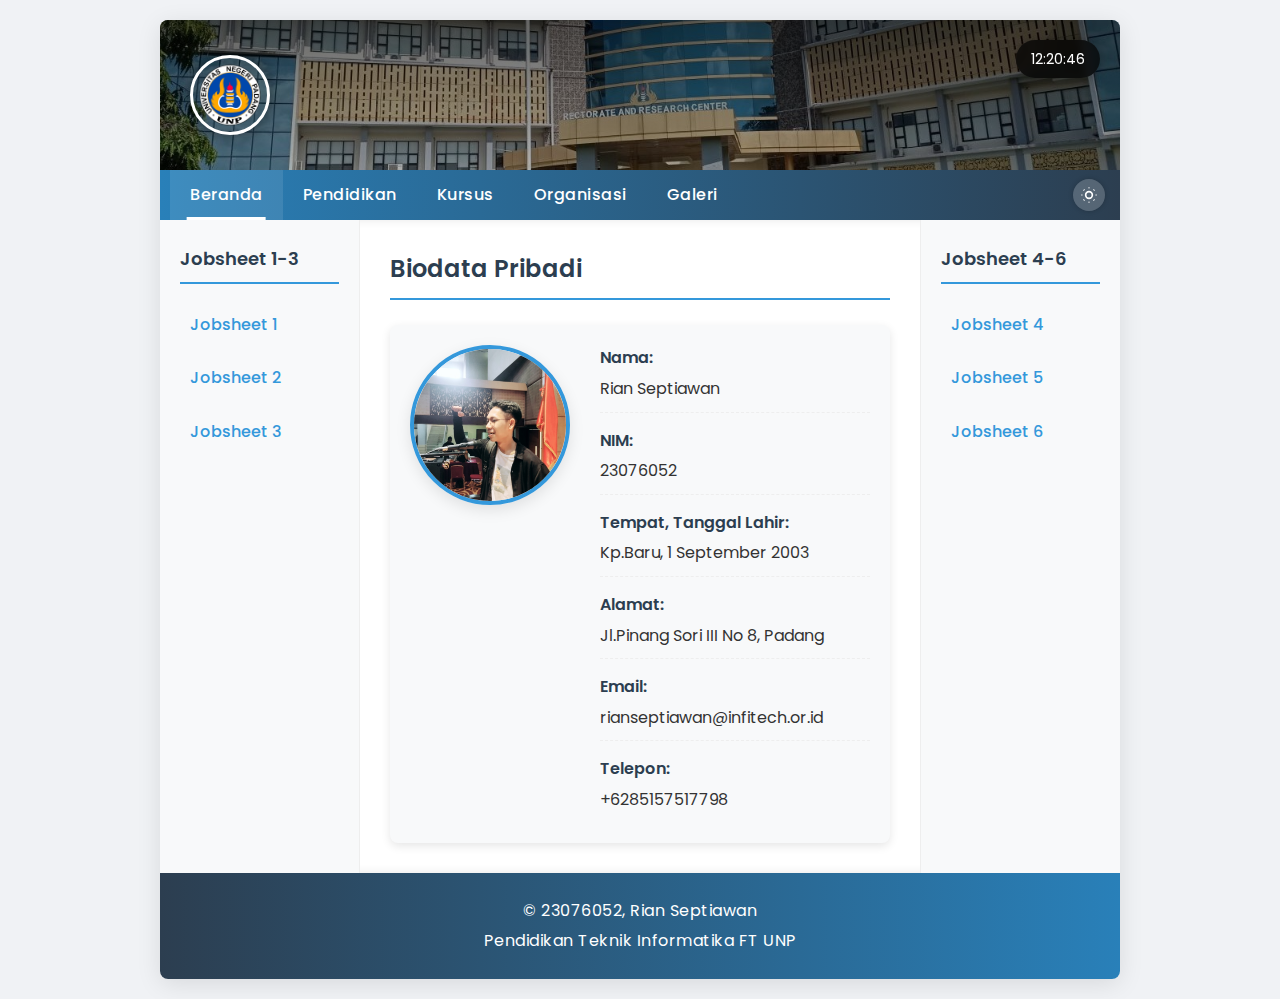
<file: index.html>
<!DOCTYPE html>
<html lang="id">
  <head>
    <meta charset="UTF-8" />
    <meta name="viewport" content="width=device-width, initial-scale=1.0" />
    <title>Rian Septiawan</title>
    <link rel="icon" href="gambar/logo.ico" type="image/x-icon" />
    <link rel="shortcut icon" href="gambar/logo.ico" type="image/x-icon" />
    <meta
      name="description"
      content="Portofolio Rian Septiawan, mahasiswa Pendidikan Teknik Informatika UNP, dengan pengalaman di bidang IT, web development, dan organisasi kampus."
    />
    <meta
      name="keywords"
      content="Rian Septiawan, Portofolio, UNP, Pendidikan Teknik Informatika, Web Development, INFITECH, USKO FT UNP"
    />
    <meta name="author" content="Rian Septiawan" />
    <meta
      property="og:title"
      content="Rian Septiawan - Portofolio Pendidikan Teknik Informatika UNP"
    />
    <meta
      property="og:description"
      content="Portofolio Rian Septiawan, mahasiswa Pendidikan Teknik Informatika UNP, dengan pengalaman di bidang IT, web development, dan organisasi kampus."
    />
    <meta
      property="og:image"
      content="https://rianseptiawan.my.id/gambar/foto.jpg"
    />
    <meta property="og:url" content="https://rianseptiawan.my.id" />
    <meta property="og:type" content="website" />
    <meta name="twitter:card" content="summary_large_image" />
    <meta
      name="twitter:title"
      content="Rian Septiawan - Portofolio Pendidikan Teknik Informatika UNP"
    />
    <meta
      name="twitter:description"
      content="Portofolio Rian Septiawan, mahasiswa Pendidikan Teknik Informatika UNP, dengan pengalaman di bidang IT, web development, dan organisasi kampus."
    />
    <meta
      name="twitter:image"
      content="https://rianseptiawan.my.id/gambar/foto.jpg"
    />
    <link rel="canonical" href="https://rianseptiawan.my.id" />
    <link rel="stylesheet" href="gaya/utama.css" />
    <link
      href="https://fonts.googleapis.com/css2?family=Poppins:wght@300;400;500;600;700&display=swap"
      rel="stylesheet"
    />
    <script src="script.js" defer></script>

    <script type="application/ld+json">
      {
        "@context": "https://schema.org",
        "@type": "Person",
        "name": "Rian Septiawan",
        "url": "https://rianseptiawan.my.id",
        "image": "https://rianseptiawan.my.id/gambar/foto.jpg",
        "sameAs": ["mailto:rianseptiawan@infitech.or.id"],
        "jobTitle": "Mahasiswa",
        "worksFor": {
          "@type": "Organization",
          "name": "Universitas Negeri Padang"
        },
        "description": "Mahasiswa Pendidikan Teknik Informatika UNP, dengan pengalaman di bidang IT, web development, dan organisasi kampus.",
        "address": {
          "@type": "PostalAddress",
          "addressLocality": "Padang",
          "addressRegion": "Sumatera Barat",
          "addressCountry": "Indonesia"
        },
        "alumniOf": [
          {
            "@type": "Organization",
            "name": "SMA Negeri 1 Lubuk Sikaping"
          }
        ]
      }
    </script>
  </head>
  <body>
    <div class="container">
      <div class="kepala">
        <div class="logo">
          <img src="gambar/logo.png" alt="Logo Website" />
        </div>
      </div>

      <div class="menu">
        <ul>
          <li>
            <a href="#" class="active" onclick="loadContent('beranda')"
              >Beranda</a
            >
          </li>
          <li>
            <a href="#" onclick="loadContent('pendidikan-formal')"
              >Pendidikan</a
            >
          </li>
          <li>
            <a href="#" onclick="loadContent('pendidikan-non-formal')"
              >Kursus</a
            >
          </li>
          <li>
            <a href="#" onclick="loadContent('pengalaman-organisasi')"
              >Organisasi</a
            >
          </li>
          <li><a href="#" onclick="loadContent('galeri')">Galeri</a></li>
          <li class="theme-toggle-container">
            <div
              id="theme-toggle"
              class="theme-toggle"
              title="Toggle Dark/Light Mode"
              aria-label="Toggle dark mode"
            >
              <svg
                width="20"
                height="20"
                viewBox="0 0 24 24"
                fill="none"
                stroke="currentColor"
                stroke-width="2"
              >
                <path
                  class="sun"
                  d="M12 3v1m0 16v1m9-9h-1M4 12H3m15.364 6.364l-.707-.707M6.343 6.343l-.707-.707m12.728 0l-.707.707M6.343 17.657l-.707.707M16 12a4 4 0 11-8 0 4 4 0 018 0z"
                ></path>
                <path
                  class="moon"
                  d="M21 12.79A9 9 0 1111.21 3 A7 7 0 0021 12.79z"
                  style="display: none"
                ></path>
              </svg>
            </div>
          </li>
        </ul>
      </div>

      <div class="konten">
        <div class="sisi_kiri">
          <h3>Jobsheet 1-3</h3>
          <ul>
            <li><a href="berkas/jobsheet1.pdf" download>Jobsheet 1</a></li>
            <li><a href="berkas/jobsheet2.pdf" download>Jobsheet 2</a></li>
            <li><a href="berkas/jobsheet3.pdf" download>Jobsheet 3</a></li>
          </ul>
        </div>

        <div class="badan" id="konten-utama">
          <div id="beranda">
            <h2>Biodata Pribadi</h2>
            <div class="biodata">
              <img src="gambar/foto.jpg" alt="Foto Diri" class="foto-profil" />
              <div class="detail-biodata">
                <div class="bio-item">
                  <div class="bio-label">Nama:</div>
                  <div class="bio-value">Rian Septiawan</div>
                </div>
                <div class="bio-item">
                  <div class="bio-label">NIM:</div>
                  <div class="bio-value">23076052</div>
                </div>
                <div class="bio-item">
                  <div class="bio-label">Tempat, Tanggal Lahir:</div>
                  <div class="bio-value">Kp.Baru, 1 September 2003</div>
                </div>
                <div class="bio-item">
                  <div class="bio-label">Alamat:</div>
                  <div class="bio-value">Jl.Pinang Sori III No 8, Padang</div>
                </div>
                <div class="bio-item">
                  <div class="bio-label">Email:</div>
                  <div class="bio-value">rianseptiawan@infitech.or.id</div>
                </div>
                <div class="bio-item">
                  <div class="bio-label">Telepon:</div>
                  <div class="bio-value">+6285157517798</div>
                </div>
              </div>
            </div>
          </div>

          <div id="pendidikan-formal" style="display: none">
            <h2>Pendidikan Formal</h2>
            <div class="timeline">
              <div class="timeline-item">
                <div class="timeline-year">2023 - Sekarang</div>
                <div class="timeline-content">
                  <h3>Universitas Negeri Padang</h3>
                  <p>Pendidikan Teknik Informatika</p>
                </div>
              </div>
              <div class="timeline-item">
                <div class="timeline-year">2018 - 2021</div>
                <div class="timeline-content">
                  <h3>SMA Negeri 1 Lubuk Sikaping</h3>
                  <p>Jurusan IPA</p>
                </div>
              </div>
              <div class="timeline-item">
                <div class="timeline-year">2015 - 2018</div>
                <div class="timeline-content">
                  <h3>SMP Negeri 2 Dua Koto</h3>
                </div>
              </div>
              <div class="timeline-item">
                <div class="timeline-year">2009 - 2015</div>
                <div class="timeline-content">
                  <h3>SD Negeri 25 Dua Koto</h3>
                </div>
              </div>
            </div>
          </div>

          <div id="pendidikan-non-formal" style="display: none">
            <h2>Pendidikan Non Formal</h2>
            <div class="kursus-list">
              <div class="kursus-item">
                <h3>
                  Membangun Website dengan Wordpress & HTML bagi Pengembang
                  Internet
                </h3>
                <p>IDS Education, 2021</p>
                <p>Materi: Wordpress, HTML, CSS, JavaScript,</p>
              </div>
              <div class="kursus-item">
                <h3>
                  Mengaplikasikan Strategi Inbounding Marketing Untuk Spesialis
                  Pemasaran
                </h3>
                <p>Arkademi, 2021</p>
                <p>Level: Intermediate</p>
              </div>
            </div>
          </div>

          <div id="pengalaman-organisasi" style="display: none">
            <h2>Pengalaman Organisasi</h2>
            <div class="organisasi-list">
              <div class="organisasi-item">
                <h3>Unit Kegiatan IT UNP ( INFITECH )</h3>
                <p>Anggota, 2024 - Sekarang</p>
                <p>Terlibat dalam berbagai proyek dan kompetisi pemrograman</p>
              </div>
              <div class="organisasi-item">
                <h3>Unit Seni Kampus Orange (USKO FT UNP)</h3>
                <p>Koordinator Bidang Musik, 2024 - Sekarang</p>
                <p>
                  Bertanggung jawab Mengkoordinir bidang musik dalam berbagai
                  kegiatan acara yang ada
                </p>
              </div>
            </div>
          </div>

          <div id="galeri" style="display: none">
            <h2>Galeri Photo</h2>
            <div class="galeri-container">
              <div class="galeri-item">
                <img src="gambar/galeri1.jpg" alt="Foto 1" />
                <p>Krida FT UNP 2023</p>
              </div>
              <div class="galeri-item">
                <img src="gambar/galeri2.jpg" alt="Foto 2" />
                <p>Praktikum Pemrograman Web</p>
              </div>
              <div class="galeri-item">
                <img src="gambar/galeri3.jpg" alt="Foto 3" />
                <p>Hackathon 2023</p>
              </div>
              <div class="galeri-item">
                <img src="gambar/galeri4.jpg" alt="Foto 4" />
                <p>Raising Found - Peduli Galodo Sumbar</p>
              </div>
              <div class="galeri-item">
                <img src="gambar/galeri5.jpg" alt="Foto 5" />
                <p>Krida 2023 (FT UNP)</p>
              </div>
              <div class="galeri-item">
                <img src="gambar/galeri6.jpg" alt="Foto 6" />
                <p>Engginering Expo 2024 (FT UNP)</p>
              </div>
              <div class="galeri-item">
                <img src="gambar/galeri7.jpg" alt="Foto 7" />
                <p>krida 2024 (FT UNP)</p>
              </div>
              <div class="galeri-item">
                <img src="gambar/galeri8.jpg" alt="Foto 8" />
                <p>Blok FT UNP</p>
              </div>
              <div class="galeri-item">
                <img src="gambar/galeri9.jpg" alt="Foto 9" />
                <p>Perform krida 2024 (FT UNP)</p>
              </div>
            </div>
          </div>
        </div>

        <div class="sisi_kanan">
          <h3>Jobsheet 4-6</h3>
          <ul>
            <li><a href="berkas/jobsheet4.pdf" download>Jobsheet 4</a></li>
            <li><a href="berkas/jobsheet5.pdf" download>Jobsheet 5</a></li>
            <li><a href="berkas/jobsheet6.pdf" download>Jobsheet 6</a></li>
          </ul>
        </div>
      </div>

      <div class="kaki">
        <p>&copy; 23076052, Rian Septiawan</p>
        <p>Pendidikan Teknik Informatika FT UNP</p>
      </div>
    </div>
  </body>
</html>
</file>
<file: gaya/utama.css>
:root {
  --bg-color: #f0f2f5;
  --text-color: #333;
  --container-bg: #fff;
  --menu-gradient: linear-gradient(to right, #2980b9, #2c3e50);
  --footer-gradient: linear-gradient(to right, #2c3e50, #2980b9);
  --sidebar-bg: #f8f9fa;
  --card-bg: #f8f9fa;
  --card-border: #eee;
  --heading-color: #2c3e50;
  --link-color: #3498db;
  --link-hover: #2980b9;
  --timeline-bg: linear-gradient(to bottom, #3498db, #2c3e50);
  --shadow-color: rgba(0, 0, 0, 0.1);
  --shadow-hover: rgba(0, 0, 0, 0.15);
}

[data-theme="dark"] {
  --bg-color: #1a1a1a;
  --text-color: #f0f0f0;
  --container-bg: #2d2d2d;
  --menu-gradient: linear-gradient(to right, #1a2530, #0f1721);
  --footer-gradient: linear-gradient(to right, #0f1721, #1a2530);
  --sidebar-bg: #252525;
  --card-bg: #333333;
  --card-border: #444;
  --heading-color: #3498db;
  --link-color: #5dade2;
  --link-hover: #3498db;
  --timeline-bg: linear-gradient(to bottom, #3498db, #1a2530);
  --shadow-color: rgba(0, 0, 0, 0.3);
  --shadow-hover: rgba(0, 0, 0, 0.5);
}

* {
  margin: 0;
  padding: 0;
  box-sizing: border-box;
  font-family: "Poppins", "Segoe UI", Tahoma, Geneva, Verdana, sans-serif;
}

body {
  background-color: var(--bg-color);
  color: var(--text-color);
  line-height: 1.6;
  transition: background-color 0.3s ease, color 0.3s ease;
}

.container {
  width: 960px;
  margin: 20px auto;
  background-color: var(--container-bg);
  box-shadow: 0 5px 25px var(--shadow-color);
  border-radius: 8px;
  overflow: hidden;
}

.kepala {
  height: 150px;
  background-image: linear-gradient(rgba(0, 0, 0, 0.6), rgba(0, 0, 0, 0.3)),
    url("../gambar/header-bg.jpg");
  background-size: cover;
  background-position: center;
  position: relative;
  transition: all 0.5s ease;
}

.kepala:hover {
  background-position: center 45%;
}

.logo {
  position: absolute;
  top: 35px;
  left: 30px;
}

.logo img {
  width: 80px;
  height: 80px;
  border-radius: 50%;
  box-shadow: 0 0 15px rgba(0, 0, 0, 0.5);
  transition: transform 0.3s ease;
  border: 3px solid #fff;
}

.logo img:hover {
  transform: scale(1.1);
}

.theme-toggle-container {
  margin-left: auto;
  display: flex;
  align-items: center;
  justify-content: center;
}

.theme-toggle {
  cursor: pointer;
  background: rgba(255, 255, 255, 0.2);
  border-radius: 50%;
  width: 32px;
  height: 32px;
  display: flex;
  align-items: center;
  justify-content: center;
  color: white;
  transition: all 0.3s ease;
  box-shadow: 0 0 5px rgba(0, 0, 0, 0.2);
  margin-right: 15px;
  position: relative;
}

.theme-toggle:hover {
  transform: rotate(30deg);
  background: rgba(255, 255, 255, 0.3);
}

.menu {
  height: 50px;
  background: var(--menu-gradient);
  color: #fff;
}

.menu ul {
  list-style: none;
  display: flex;
  height: 100%;
  padding-left: 10px;
}

.menu ul li {
  display: flex;
  align-items: center;
}

.menu ul li a {
  color: #fff;
  text-decoration: none;
  padding: 0 20px;
  height: 100%;
  display: flex;
  align-items: center;
  transition: all 0.3s;
  font-weight: 500;
  letter-spacing: 0.5px;
  position: relative;
}

.menu ul li a:after {
  content: "";
  position: absolute;
  width: 0;
  height: 3px;
  background: #fff;
  bottom: 0;
  left: 50%;
  transform: translateX(-50%);
  transition: width 0.3s;
}

.menu ul li a:hover:after,
.menu ul li a.active:after {
  width: 70%;
}

.menu ul li a:hover,
.menu ul li a.active {
  background-color: rgba(255, 255, 255, 0.1);
}

.konten {
  display: flex;
  box-shadow: 0 0 10px var(--shadow-color) inset;
}

.sisi_kiri {
  width: 200px;
  padding: 25px 20px;
  background-color: var(--sidebar-bg);
  border-right: 1px solid var(--card-border);
}

.sisi_kiri h3,
.sisi_kanan h3 {
  margin-bottom: 20px;
  color: var(--heading-color);
  border-bottom: 2px solid var(--link-color);
  padding-bottom: 8px;
  font-size: 18px;
  font-weight: 600;
}

.sisi_kiri ul,
.sisi_kanan ul {
  list-style: none;
}

.sisi_kiri ul li,
.sisi_kanan ul li {
  margin-bottom: 12px;
}

.sisi_kiri ul li a,
.sisi_kanan ul li a {
  color: var(--link-color);
  text-decoration: none;
  transition: all 0.3s;
  display: block;
  padding: 8px 10px;
  border-radius: 4px;
  font-weight: 500;
}

.sisi_kiri ul li a:hover,
.sisi_kanan ul li a:hover {
  color: var(--link-hover);
  background-color: rgba(52, 152, 219, 0.1);
  transform: translateX(5px);
}

.badan {
  flex: 1;
  padding: 30px;
  min-height: 500px;
}

.badan h2 {
  color: var(--heading-color);
  margin-bottom: 25px;
  padding-bottom: 10px;
  border-bottom: 2px solid var(--link-color);
  font-weight: 600;
}

.sisi_kanan {
  width: 200px;
  padding: 25px 20px;
  background-color: var(--sidebar-bg);
  border-left: 1px solid var(--card-border);
}

.kaki {
  clear: both;
  padding: 20px;
  background: var(--footer-gradient);
  text-align: center;
  color: #fff;
}

.kaki p {
  margin: 5px 0;
  letter-spacing: 0.5px;
}

.biodata {
  display: flex;
  margin-top: 20px;
  background-color: var(--card-bg);
  padding: 20px;
  border-radius: 8px;
  box-shadow: 0 3px 10px var(--shadow-color);
}

.foto-profil {
  width: 160px;
  height: 160px;
  border-radius: 50%;
  object-fit: cover;
  margin-right: 30px;
  border: 4px solid var(--link-color);
  transition: all 0.3s ease;
  box-shadow: 0 5px 15px var(--shadow-color);
  flex-shrink: 0;
}

.foto-profil:hover {
  transform: scale(1.05);
  border-color: var(--heading-color);
}

.detail-biodata {
  flex: 1;
}

.bio-item {
  margin-bottom: 15px;
  border-bottom: 1px dashed var(--card-border);
  padding-bottom: 10px;
}

.bio-item:last-child {
  margin-bottom: 0;
  border-bottom: none;
}

.bio-label {
  color: var(--heading-color);
  font-weight: 600;
  margin-bottom: 5px;
}

.bio-value {
  color: var(--text-color);
}

.detail-biodata p {
  display: none;
}

.timeline {
  position: relative;
  margin: 30px 0;
  padding-left: 20px;
}

.timeline::before {
  content: "";
  position: absolute;
  left: 140px;
  top: 0;
  height: 100%;
  width: 3px;
  background: var(--timeline-bg);
  border-radius: 3px;
}

.timeline-item {
  position: relative;
  padding-left: 150px;
  margin-bottom: 40px;
}

.timeline-item:last-child {
  margin-bottom: 0;
}

.timeline-year {
  position: absolute;
  left: 0;
  width: 120px;
  text-align: right;
  font-weight: bold;
  color: var(--heading-color);
}

.timeline-item::after {
  content: "";
  position: absolute;
  left: 136px;
  top: 5px;
  width: 12px;
  height: 12px;
  border-radius: 50%;
  background-color: var(--link-color);
  border: 2px solid var(--container-bg);
  box-shadow: 0 0 0 3px rgba(52, 152, 219, 0.3);
}

.timeline-content {
  padding: 15px;
  background-color: var(--card-bg);
  border-radius: 8px;
  box-shadow: 0 3px 10px var(--shadow-color);
  transition: transform 0.3s ease;
}

.timeline-content:hover {
  transform: translateY(-5px);
  box-shadow: 0 5px 15px var(--shadow-hover);
}

.timeline-content h3 {
  margin-bottom: 8px;
  color: var(--heading-color);
  font-weight: 600;
}

.kursus-list {
  margin-top: 25px;
}

.kursus-item {
  margin-bottom: 25px;
  padding: 20px;
  background-color: var(--card-bg);
  border-radius: 8px;
  box-shadow: 0 3px 10px var(--shadow-color);
  transition: transform 0.3s ease;
  border-left: 4px solid var(--link-color);
}

.kursus-item:hover {
  transform: translateY(-5px);
  box-shadow: 0 5px 15px var(--shadow-hover);
}

.kursus-item h3 {
  margin-bottom: 12px;
  color: var(--heading-color);
  font-weight: 600;
}

.kursus-item p {
  color: var(--text-color);
  margin-bottom: 5px;
}

.organisasi-list {
  margin-top: 25px;
}

.organisasi-item {
  margin-bottom: 25px;
  padding: 20px;
  background-color: var(--card-bg);
  border-radius: 8px;
  box-shadow: 0 3px 10px var(--shadow-color);
  transition: transform 0.3s ease;
  border-left: 4px solid var(--link-color);
}

.organisasi-item:hover {
  transform: translateY(-5px);
  box-shadow: 0 5px 15px var(--shadow-hover);
}

.organisasi-item h3 {
  margin-bottom: 12px;
  color: var(--heading-color);
  font-weight: 600;
}

.organisasi-item p {
  color: var(--text-color);
  margin-bottom: 5px;
}

.galeri-container {
  display: grid;
  grid-template-columns: repeat(3, 1fr);
  gap: 20px;
  margin-top: 25px;
}

.galeri-item {
  border-radius: 8px;
  overflow: hidden;
  box-shadow: 0 3px 10px var(--shadow-color);
  transition: all 0.3s ease;
  cursor: pointer;
}

.galeri-item:hover {
  transform: translateY(-10px);
  box-shadow: 0 10px 20px var(--shadow-hover);
}

.galeri-item img {
  width: 100%;
  height: 160px;
  object-fit: cover;
  transition: transform 0.5s ease;
}

.galeri-item:hover img {
  transform: scale(1.1);
}

.galeri-item p {
  padding: 12px;
  background-color: var(--card-bg);
  text-align: center;
  font-weight: 500;
  color: var(--heading-color);
}

@keyframes fadeIn {
  from {
    opacity: 0;
    transform: translateY(20px);
  }
  to {
    opacity: 1;
    transform: translateY(0);
  }
}

.fade-in {
  animation: fadeIn 0.5s ease-out;
}

#current-time {
  position: absolute;
  right: 20px;
  top: 20px;
  background: rgba(0, 0, 0, 0.7);
  color: white;
  padding: 8px 15px;
  border-radius: 20px;
  font-size: 14px;
  box-shadow: 0 0 10px rgba(0, 0, 0, 0.3);
  backdrop-filter: blur(5px);
}

.modal {
  display: none;
  position: fixed;
  z-index: 1000;
  padding-top: 50px;
  left: 0;
  top: 0;
  width: 100%;
  height: 100%;
  overflow: auto;
  background-color: rgba(0, 0, 0, 0.9);
  backdrop-filter: blur(5px);
  transition: opacity 0.3s ease;
}

.modal-content {
  display: block;
  margin: 0 auto;
  max-width: 80%;
  max-height: 80vh;
  object-fit: contain;
  box-shadow: 0 0 20px rgba(255, 255, 255, 0.1);
  border-radius: 5px;
  transform: scale(0.95);
  opacity: 0;
  transition: all 0.3s ease;
}

.modal.show .modal-content {
  transform: scale(1);
  opacity: 1;
}

.modal-caption {
  margin: 15px auto;
  display: block;
  width: 80%;
  max-width: 700px;
  text-align: center;
  color: #fff;
  font-weight: 500;
  font-size: 1rem;
}

.close {
  position: absolute;
  top: 15px;
  right: 35px;
  color: #f1f1f1;
  font-size: 40px;
  font-weight: bold;
  transition: all 0.3s;
  z-index: 1001;
}

.close:hover,
.close:focus {
  color: #bbb;
  text-decoration: none;
  cursor: pointer;
  transform: rotate(90deg);
}

.prev,
.next {
  cursor: pointer;
  position: absolute;
  top: 50%;
  width: auto;
  padding: 16px;
  margin-top: -50px;
  color: white;
  font-weight: bold;
  font-size: 30px;
  transition: 0.3s ease;
  border-radius: 0 3px 3px 0;
  user-select: none;
  -webkit-user-select: none;
  background-color: rgba(0, 0, 0, 0.3);
}

.next {
  right: 0;
  border-radius: 3px 0 0 3px;
}

.prev {
  left: 0;
  border-radius: 0 3px 3px 0;
}

.prev:hover,
.next:hover {
  background-color: rgba(0, 0, 0, 0.8);
}

@media screen and (max-width: 980px) {
  .container {
    width: 95%;
    margin: 10px auto;
  }
}

@media screen and (max-width: 768px) {
  .konten {
    flex-direction: column;
  }

  .badan {
    order: 1;
  }

  .sisi_kiri {
    order: 2;
    width: 100%;
    border: none;
    border-top: 1px solid var(--card-border);
    padding-top: 25px;
    margin-top: 20px;
  }

  .sisi_kanan {
    order: 3;
    width: 100%;
    border: none;
    border-top: 1px solid var(--card-border);
    padding-top: 25px;
  }

  .kepala {
    height: 120px;
  }

  .logo img {
    width: 60px;
    height: 60px;
  }

  .menu {
    height: auto;
  }

  .menu ul {
    flex-wrap: wrap;
    justify-content: center;
    padding: 0;
  }

  .menu ul li {
    width: auto;
  }

  .menu ul li.theme-toggle-container {
    width: 100%;
    margin: 5px 0;
    order: 10; /* Push the toggle to the bottom in flex layout */
  }

  .theme-toggle {
    margin: 8px auto;
    width: 36px;
    height: 36px;
  }

  .galeri-container {
    grid-template-columns: repeat(2, 1fr);
  }

  .biodata {
    flex-direction: column;
    align-items: center;
    text-align: center;
  }

  .foto-profil {
    margin-right: 0;
    margin-bottom: 25px;
  }

  .detail-biodata {
    width: 100%;
  }

  .bio-item {
    text-align: center;
    padding: 0 15px 15px;
  }

  .bio-label {
    border-bottom: 1px solid var(--card-border);
    padding-bottom: 5px;
    margin-bottom: 8px;
    color: var(--link-color);
  }

  .theme-toggle-container {
    width: 100%;
    justify-content: center;
    margin: 5px 0;
  }

  .theme-toggle {
    margin: 0;
  }

  .theme-toggle {
    top: 15px;
    right: 65px;
  }
}

@media screen and (max-width: 480px) {
  .galeri-container {
    grid-template-columns: 1fr;
  }

  .menu ul li a {
    padding: 10px;
    font-size: 0.8rem;
  }

  .timeline-item {
    padding-left: 120px;
  }

  .timeline::before {
    left: 100px;
  }

  .timeline-item::after {
    left: 96px;
  }

  .timeline-year {
    width: 90px;
    font-size: 0.9rem;
  }

  .modal {
    padding-top: 100px;
  }

  .modal-content {
    max-width: 95%;
  }

  .prev,
  .next {
    font-size: 20px;
    padding: 10px;
  }

  .close {
    top: 10px;
    right: 20px;
    font-size: 30px;
  }

  .theme-toggle {
    width: 32px;
    height: 32px;
  }

  .theme-toggle svg {
    width: 16px;
    height: 16px;
  }

  /* Remove conflicting position styles */
  .theme-toggle {
    top: auto;
    right: auto;
    position: relative;
  }
}
</file>
